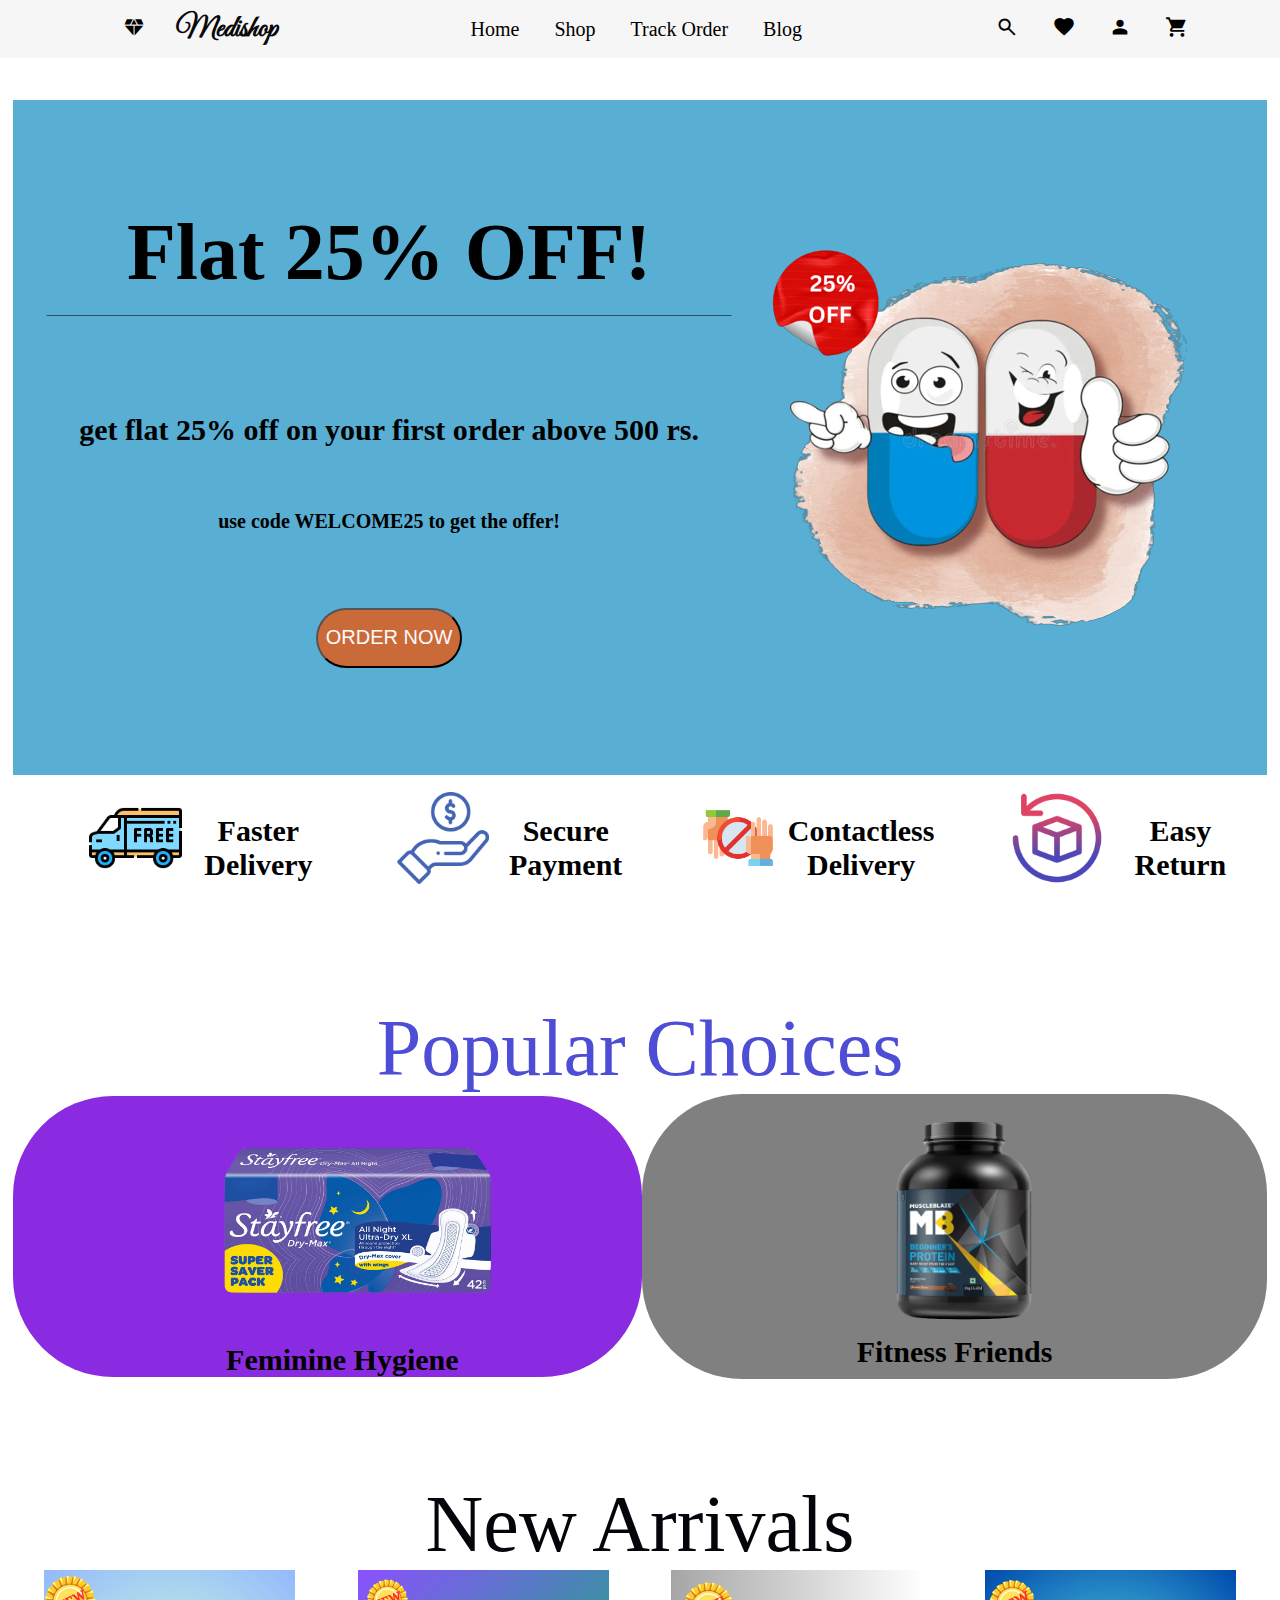
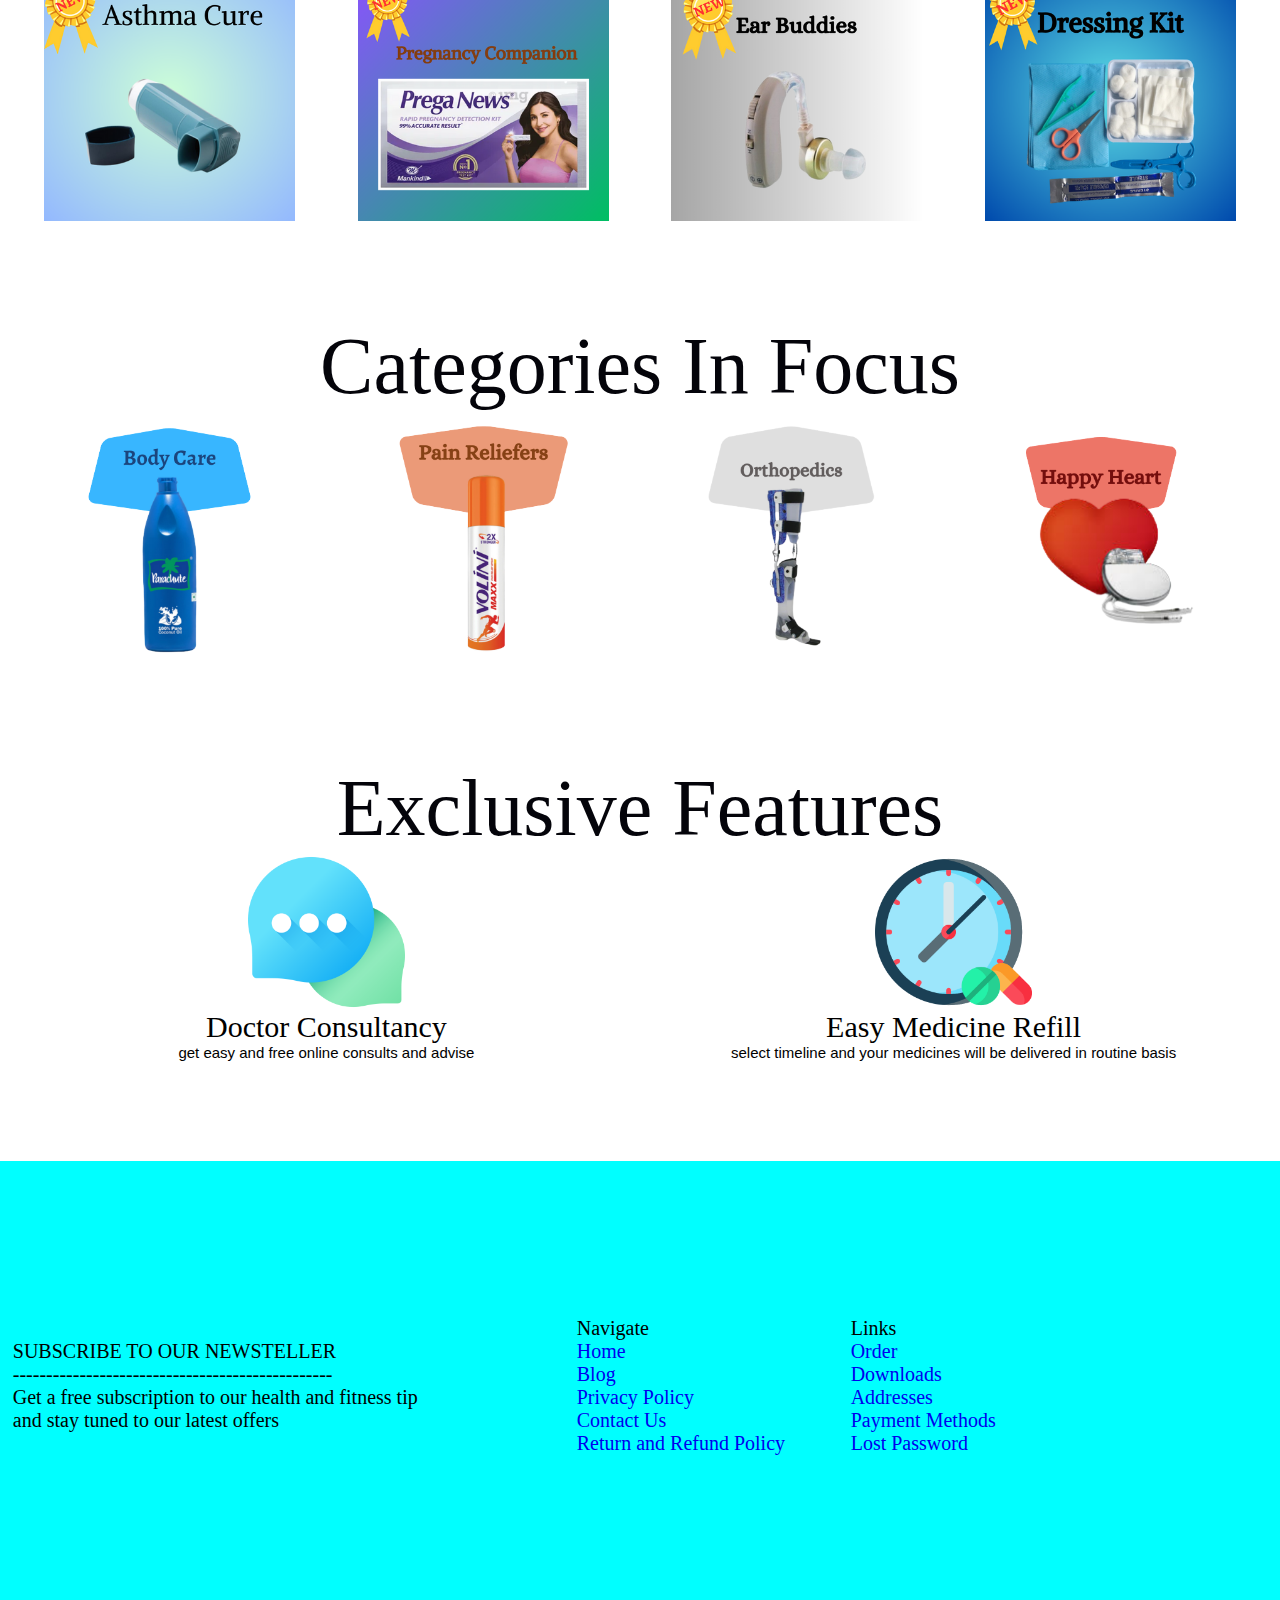
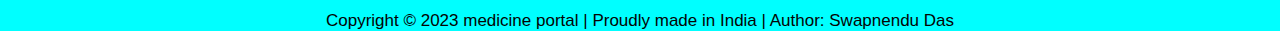
<file: prototype/index.html>
<!DOCTYPE html>
<html lang="en">
<head>
    <meta charset="UTF-8">
    <meta name="viewport" content="width=device-width, initial-scale=1.0">
    <title>medishop ~ Duare Medicine</title>
    <link rel="stylesheet" href="style.css">
    <link rel="stylesheet" href="https://fonts.googleapis.com/css2?family=Material+Symbols+Outlined:opsz,wght,FILL,GRAD@20..48,100..700,0..1,-50..200" />
    <link rel="stylesheet" href="https://fonts.googleapis.com/css2?family=Material+Symbols+Outlined:opsz,wght,FILL,GRAD@20..48,100..700,0..1,-50..200" />

</head>
<body>
    <div class="container1">
        <header class="header">
            <div class="logo">
                <a href="#"><span class="material-symbols-outlined">
                    diamond
                    </span></a>
                    <a href="#"><h2>Medishop</h2></a>
            </div>

            <nav class="nav">
                <a href="#">Home    </a>
                <a href="#">Shop    </a>
                <a href="#">Track Order </a>
                <a href="#">Blog    </a>
            </nav>

            <div class="icons">
                <a id="search" href="#"><span class="material-symbols-outlined">
                    search
                    </span></a>
                <a id="favorite" href="#"><span class="material-symbols-outlined">
                    favorite
                    </span></a>
                <a href="#"><span class="material-symbols-outlined">
                    person
                    </span></a>
                <a href="#"><span class="material-symbols-outlined">
                        shopping_cart
                        </span>
                </a>
            </div>
        </header>
        <div class="maintext">
            <div class="leftside">
                <div class="first">
                    <p>Flat 25% OFF!</p>
                </div>
                <div>
                    <p>_________________________________________________________________________________________________________________________________________</p>
                </div>
                <div class="second">
                    <p>get flat 25% off on your first order above 500 rs.</p>
                </div>
                <div class="third">
                    <p>use code WELCOME25 to get the offer!</p>
                </div>
                <button>ORDER NOW</button>
            </div>
            <div class="rightside">
                <img src="25__OFF-removebg-preview.png" alt="image">
            </div>
        </div>

        <div class="search">
            <h1>Search.........</h1>
            
        </div>
        <div class="favorite">
            <h1>Oops!Your cart is Empty for now!</h1>
        </div>
        <div class="login"></div>
        <div class="cart">
            <div class="checkbox">
                
            </div>
        </div>
    </div>

    <div class="container2">
        <div class="features">
            <div class="left">
                <div class="first">
                <img src="van.png" alt="image"></div>
                <div class="second">
                <p>Faster Delivery</p></div>
            </div>
            <div class="mid1">
                <div class="first">
                <img src="hand.png" alt="image"></div>
                <div class="second">
                <p>Secure Payment</p></div>
            </div>
            <div class="mid2">
                <div class="first">
                <img src="no-touch.png" alt="image"></div>
                <div class="second">
                <p>Contactless Delivery</p></div>
            </div>
            <div class="right">
                <div class="first">
                <img src="product-return.png" alt="image"></div>
                <div class="second">
                <p>Easy Return</p></div>
            </div>
            
        </div>

    </div>
    <div class="head1">
        <p>Popular Choices</p>
    </div>
    <div class="container3">
        <div class="popchoices">
            <div class="l8">
                <div class="top">
                    <img src="81ltNQBe2LL-removebg-preview.png" alt="image">
                </div>
                <div class="bottom">
                    <p>Feminine Hygiene</p>
                </div>

            </div>
            <div class="r8">
                <div class="top">
                    <img src="prd_2839991-MuscleBlaze-Beginners-Protein-Powder-4-removebg-preview.png" alt="image">
                </div>
                <div class="bottom">
                    <p>Fitness Friends</p>
                </div>
            </div>
        </div>

    </div>

    <div class="head2">
        <p>New Arrivals</p>
    </div>
    <div class="container4">
        <div class="arrival">
            <div class="l1">
                    <img src="Asthma Cure (1).png" alt="image">
            </div>
            <div class="l2">
                    <img src="Pregnancy Companion (1).png" alt="image">
            </div>
            <div class="l3">
                <img src="Ear Buddies (1).png" alt="image">
            </div>
            <div class="l4">
                <img src="Dressing Kit.png" alt="image">
        </div>
        
        </div>

    </div>

    <div class="head3">
        <p>Categories In Focus</p>
    </div>
    <div class="container5">
        <div class="focus">
            <div class="n1">
                <img src="Body_Care-removebg-preview.png" alt="image">
            </div>
            <div class="n2">
                <img src="Pain_Reliefers-removebg-preview.png" alt="image">
            </div>
            <div class="n3">
                <img src="Orthopedics__1_-removebg-preview.png" alt="image">
            </div>
            <div class="n4">
                <img src="Happy_Heart__1_-removebg-preview.png" alt="image">
        </div>
        
        </div>

    </div>

    <div class="head4">
        <p>Exclusive Features</p>
    </div>
    <div class="container6">
        <div class="exclusive">
            <div class="e1">
                    <img src="chat.png" alt="image">
                    <div>
                        <p>Doctor Consultancy</p>
                    </div>
                    <div class="text">
                        <p>get easy and free online consults and advise</p>
                    </div>
            </div>
            <div class="e2">
                    <img src="clock.png" alt="image">
                    <div>
                        <p>Easy Medicine Refill</p>
                    </div>
                    <div class="text">
                        <p>select timeline and your medicines will be delivered in routine basis</p>
                    </div>
            </div>
        </div>

    </div>

    <div class="head4">
        <p></p>
    </div>
    <div class="container7">
        <div class="footer">
            <div class="f1">
                <div>SUBSCRIBE TO OUR NEWSTELLER</div>
                <div>------------------------------------------------</div>
                <div>Get a free subscription to our health and fitness tip and stay tuned to our latest offers</div>
            </div>
            <div class="f2">
                <p>Navigate</p>
                <a href="#">Home</a>
                <a href="#">Blog</a>
                <a href="#">Privacy Policy</a>
                <a href="#"> Contact Us</a>
                <a href="#">Return and Refund Policy</a>
            </div>
            <div class="f3">
                <p>Links</p>
                <a href="#">Order</a>
                <a href="#">Downloads</a>
                <a href="#">Addresses</a>
                <a href="#">Payment Methods</a>
                <a href="#">Lost Password</a>
            </div>
        </div>

    </div>
    <div class="head5">
        <p>Copyright © 2023 medicine portal | Proudly made in India | Author: Swapnendu Das</p>
    </div>

    <script src="script.js"></script>

</body>
</html>
</file>
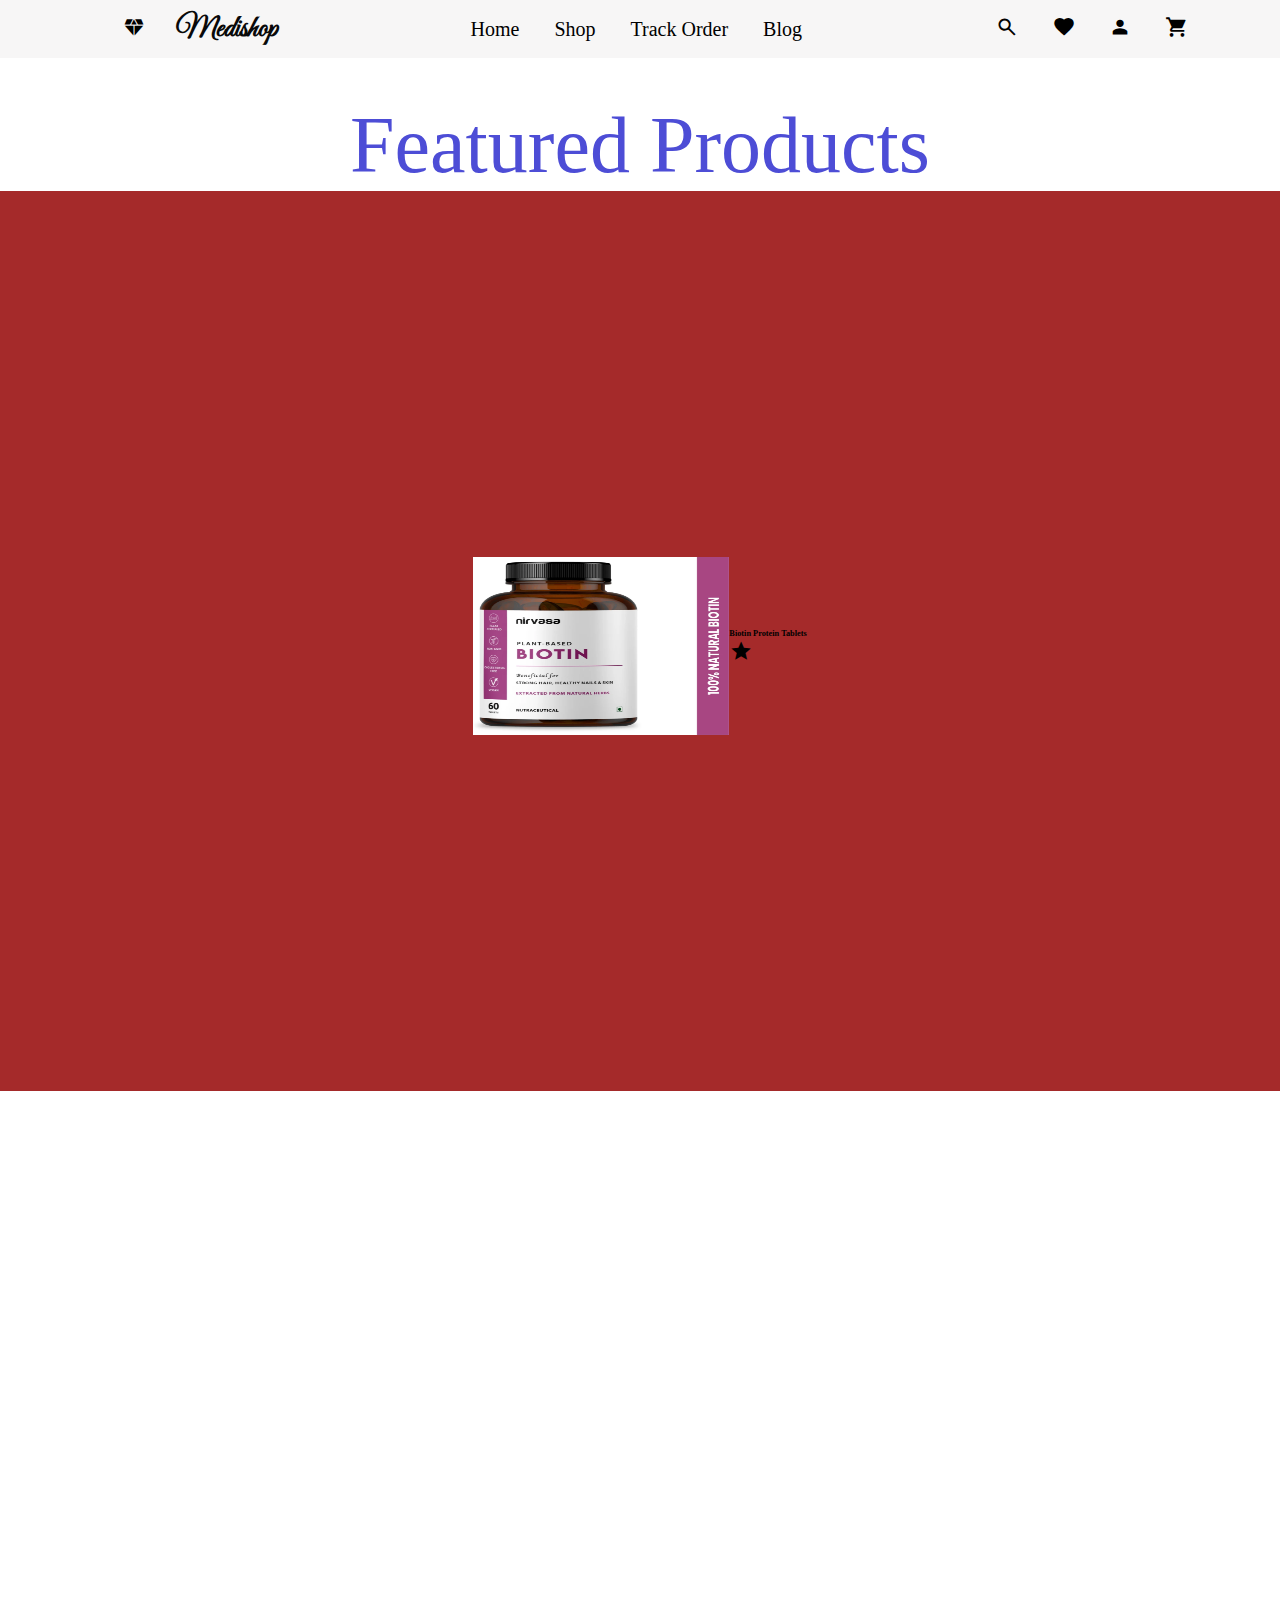
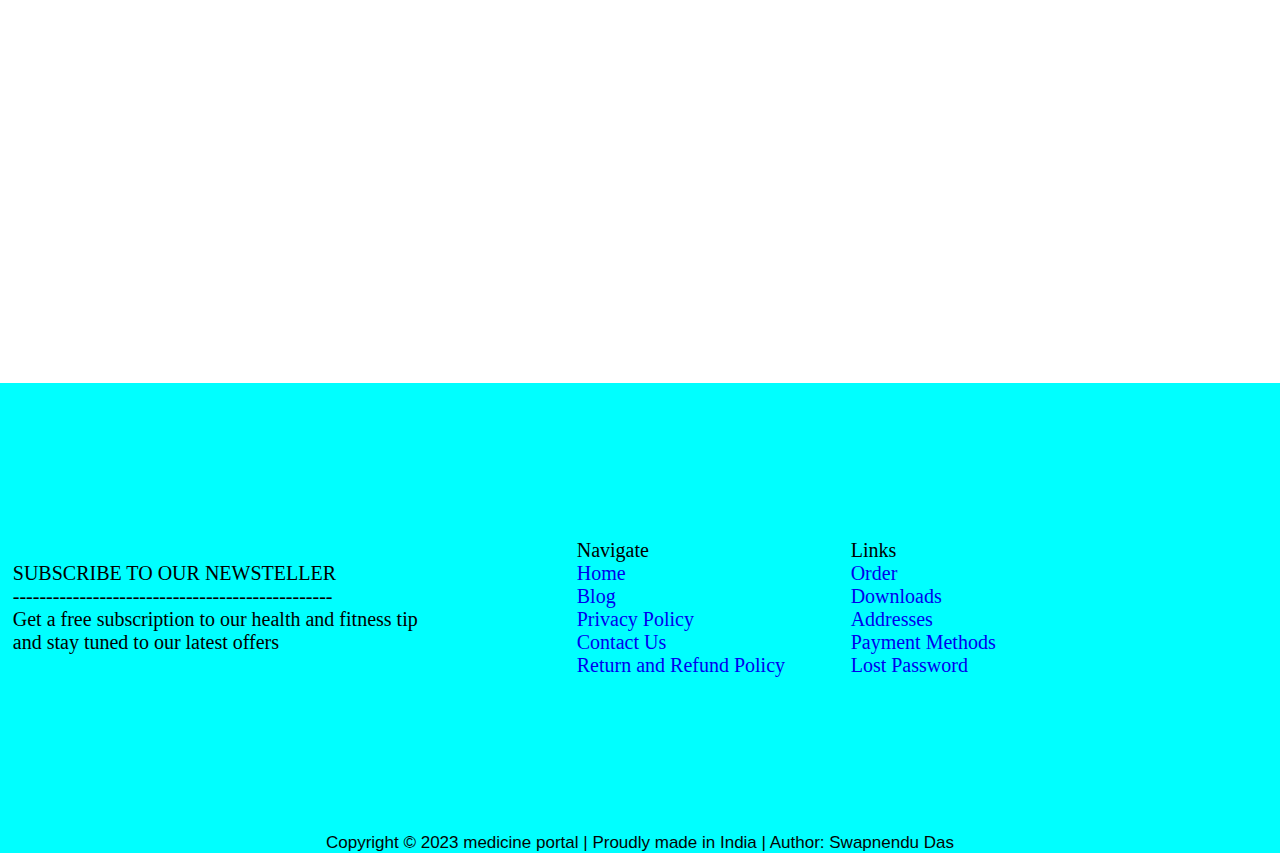
<file: prototype/shop.html>
<!DOCTYPE html>
<html lang="en">
<head>
    <meta charset="UTF-8">
    <meta name="viewport" content="width=device-width, initial-scale=1.0">
    <title>medishop ~ Duare Medicine</title>
    <link rel="stylesheet" href="style.css">
    <link rel="stylesheet" href="https://fonts.googleapis.com/css2?family=Material+Symbols+Outlined:opsz,wght,FILL,GRAD@20..48,100..700,0..1,-50..200" />
    <link rel="stylesheet" href="https://fonts.googleapis.com/css2?family=Material+Symbols+Outlined:opsz,wght,FILL,GRAD@20..48,100..700,0..1,-50..200" />

</head>
<body>
    <div class="head0">
        <p>Featured Products</p>
    </div>
    
    <div class="pro-container">
        <div class="pro">
            <img src="60-plant-based-biotin-tablet-for-hair-growth-glowing-skin-original-imagu9bv6dfahuaz.webp" alt="">
            <div class="des">
                <h5>Biotin Protein Tablets</h5>
                <span class="material-symbols-outlined">
                    star
                    </span>
            </div>
        </div>
    </div>
    <div class="container1">
        <header class="header">
            <div class="logo">
                <a href="#"><span class="material-symbols-outlined">
                    diamond
                    </span></a>
                    <a href="#"><h2>Medishop</h2></a>
            </div>

            <nav class="nav">
                <a href="#">Home    </a>
                <a href="#">Shop    </a>
                <a href="#">Track Order </a>
                <a href="#">Blog    </a>
            </nav>

            <div class="icons">
                <a href="#"><span class="material-symbols-outlined">
                    search
                    </span></a>
                <a href="#"><span class="material-symbols-outlined">
                    favorite
                    </span></a>
                <a href="#"><span class="material-symbols-outlined">
                    person
                    </span></a>
                <a href="#"><span class="material-symbols-outlined">
                        shopping_cart
                        </span>
                </a>
            </div>
        </header>
        
    </div>
    <div class="head4">
        <p></p>
    </div>
    <div class="container7">
        <div class="footer">
            <div class="f1">
                <div>SUBSCRIBE TO OUR NEWSTELLER</div>
                <div>------------------------------------------------</div>
                <div>Get a free subscription to our health and fitness tip and stay tuned to our latest offers</div>
            </div>
            <div class="f2">
                <p>Navigate</p>
                <a href="#">Home</a>
                <a href="#">Blog</a>
                <a href="#">Privacy Policy</a>
                <a href="#"> Contact Us</a>
                <a href="#">Return and Refund Policy</a>
            </div>
            <div class="f3">
                <p>Links</p>
                <a href="#">Order</a>
                <a href="#">Downloads</a>
                <a href="#">Addresses</a>
                <a href="#">Payment Methods</a>
                <a href="#">Lost Password</a>
            </div>
        </div>

    </div>
    <div class="head5">
        <p>Copyright © 2023 medicine portal | Proudly made in India | Author: Swapnendu Das</p>
    </div>

</body>
</html>
</file>
<file: prototype/style.css>
@import url('https://fonts.googleapis.com/css2?family=Great+Vibes&display=swap');


*{
    margin:0;
    padding:0;
    box-sizing: border-box;
    outline: none;
    text-decoration: none;
}

html{
    font-size: 62.5%;
    scroll-behavior: smooth;
}

.container1{
width: 100%;
height: 88vh;
display: flex;
justify-content: center;
align-items: center;
overflow: hidden;
}

.header{
    width: 100%;
    height: auto;
    padding: 1rem;
    background: rgb(247, 246, 246);
    color: rgba(255, 255, 255, 0);
    display: flex;
    z-index: 10000000000;
    align-items: center;
    justify-content: space-around;
    position: fixed;
    top: 0;
    left: 0;
}

.header h2{
    font-family: 'Great Vibes', cursive;
    color: rgb(9, 9, 9);
    font-size: 3rem;

}

.header a{
    color: black;
    font-size: 2rem;
    padding-left: 3rem;
    font-weight: lighter;
}

.logo{
    display: flex;
    justify-content: space-around;
    align-items: center;
}

.maintext{
    width: 98%;
    height: 75%;
    background: rgb(88, 174, 211);
    position: absolute;
    top: 10%;
    margin: 1rem auto;
    display: flex;
    align-items: center;
    justify-content: flex-start;

}

.leftside{
    width: 60%;
    height: 100%;
    background: rgb(88, 174, 211);
    display: flex;
    align-items: center;
    flex-direction: column;
    justify-content: space-evenly;
    color: black;
    padding: 1rem;

}

.first{
    width: 100%;
    background-color: transparent;
    color: black;
    height: 0%;
    font-size: 8rem;
    align-items: center;
    text-align: center;
    font-weight: bolder;
}

.second{
    width: 100%;
    background-color: transparent;
    color: black;
    height: 0%;
    font-size: 3rem;
    align-items: center;
    text-align: center;
    font-weight: bolder;
}

.third{
    width: 100%;
    background-color: transparent;
    color: black;
    height: 0%;
    font-size: 2rem;
    align-items: center;
    text-align: center;
    font-weight: bold;
}

.righttside{
    width: 35%;
    height: 100%;
    display: flex;
    align-items: center;
    justify-content: center;
    background: black;
    overflow: hidden;
}

.righttside img{
    width: 10%;
    height: 10%;

}

button{
    width: 20%;
    height: 6rem;
    border-radius: 3rem;
    background: rgb(203, 106, 57);
    color:rgb(252, 251, 249);
    font-size: 2rem;
    transition: 1s;

}

button:hover{
    word-spacing: 0.5rem;
    font-size: 2.5rem;
    cursor: pointer;
    padding-left: 1rem;

}

.container2{
    width: 98%;
    height: auto;
    background-color: white;
}

.features{
    width: 98%;
    height: 25%;
    background: rgb(255, 255, 255);
    position: relative;
    top: auto;
    margin: auto;
    display: flex;
    align-items: center;
    justify-content: flex-start;
}

.left{
    width: 25%;
    height: 25%;
    display: flex;
    align-items: center;
    padding-left: 5%;
    font-size: 1.5rem;
    justify-content: center;
    background: transparent;
    overflow: hidden;  
}

.left img{
    width: 75%;
    height: 75%;
}

.mid1{
    width: 25%;
    height: 25%;
    display: flex;
    align-items: center;
    padding-left: 5%;
    font-size: 1.5rem;
    justify-content: center;
    background: transparent;
    overflow: hidden;  
}

.mid1 img{
    width: 75%;
    height: 75%;
}

.mid2{
    width: 25%;
    height: 25%;
    display: flex;
    align-items: center;
    padding-left: 5%;
    font-size: 1.5rem;
    justify-content: center;
    background: transparent;
    overflow: hidden;  
}

.mid2 img{
    width: 75%;
    height: 75%;
}

.right{
    width: 25%;
    height: 25%;
    display: flex;
    align-items: center;
    padding-left: 5%;
    font-size: 1.5rem;
    justify-content: center;
    background: transparent;
    overflow: hidden;  
}

.right img{
    width: 75%;
    height: 75%;
}

.container3{
    width: 100%;
    height: 100%;
    color: blue;
    display: flex;
    justify-content: center;
    align-items: center;
    overflow: hidden;
}

.head0{
    font-size: 8rem;
    padding-top: 10rem;
    color: rgb(77, 77, 214);
    font-family:Cambria, Cochin, Georgia, Times, 'Times New Roman', serif;
    text-align: center;
}

.head1{
    font-size: 8rem;
    color: rgb(77, 77, 214);
    font-family:Cambria, Cochin, Georgia, Times, 'Times New Roman', serif;
    text-align: center;
    padding-top: 10rem;
}

.popchoices{
    width: 98%;
    height: auto;
    background: rgb(255, 255, 255);
    position: relative;
    display: flex;
    align-items: center;
}

.l8{
    width: 80%;
    height: 100%;
    display: flex;
    background-color:blueviolet;
    border-radius: 10rem;
    align-items: center;
    padding-left: 3rem;
    flex-direction: column;
    font-size: 3rem;
    color: black;
    font-weight: bolder;
}

.r8{
    width: 80%;
    height: 65%;
    display: flex;
    font-size: 3rem;
    background-color: gray;
    border-radius: 10rem;
    align-items: center;
    flex-direction: column;
    color: black;
    padding: 1rem;
    font-weight: bolder;
}

.l8 img{
    padding-left: 15rem;
    width: 80%;
    height: 80%;
    align-items: center;
}

.r8 img{
    padding-left: 20rem;
    width: 70%;
    height: 65%;
    align-items: center;
}

.container4{
    width: 100%;
    height: 100%;
    color: blue;
    display: flex;
    justify-content: center;
    align-items: center;
    overflow: hidden;
}

.head2{
    font-size: 8rem;
    color: rgb(4, 4, 10);
    font-family:Cambria, Cochin, Georgia, Times, 'Times New Roman', serif;
    text-align: center;
    padding-top: 10rem;
}

.arrival{
    width: 98%;
    height: auto;
    background: rgb(255, 255, 255);
    position: relative;
    display: flex;
    align-items: center;
}

.l1{
    width: 80%;
    height: 100%;
    display: flex;
    align-items: center;
    flex-direction: column;
    color: black;
}

.l2{
    width: 80%;
    height: 65%;
    display: flex;
    align-items: center;
    flex-direction: column;
    color: black;
}

.l3{
    width: 80%;
    height: 100%;
    display: flex;
    align-items: center;
    flex-direction: column;
    color: black;
}

.l4{
    width: 80%;
    height: 65%;
    display: flex;
    align-items: center;
    flex-direction: column;
    color: black;
}

.l1 img{
    height: 80%;
    width: 80%;
}

.l2 img{
    height: 80%;
    width: 80%;
}

.l3 img{
    height: 80%;
    width: 80%;
}

.l4 img{
    height: 80%;
    width: 80%;
}

.container5{
    width: 100%;
    height: 100%;
    color: blue;
    display: flex;
    justify-content: center;
    align-items: center;
    overflow: hidden;
}

.head3{
    font-size: 8rem;
    color: rgb(4, 4, 10);
    font-family:Cambria, Cochin, Georgia, Times, 'Times New Roman', serif;
    text-align: center;
    padding-top: 10rem;
}

.focus{
    width: 98%;
    height: auto;
    background: rgb(255, 255, 255);
    position: relative;
    display: flex;
    align-items: center;
}

.n1{
    width: 80%;
    height: 100%;
    display: flex;
    align-items: center;
    flex-direction: column;
    color: black;
}

.n2{
    width: 80%;
    height: 65%;
    display: flex;
    align-items: center;
    flex-direction: column;
    color: black;
}

.n3{
    width: 80%;
    height: 100%;
    display: flex;
    align-items: center;
    flex-direction: column;
    color: black;
}

.n4{
    width: 80%;
    height: 65%;
    display: flex;
    align-items: center;
    flex-direction: column;
    color: black;
}

.n1 img{
    height: 80%;
    width: 80%;
}

.n2 img{
    height: 80%;
    width: 80%;
}

.n3 img{
    height: 80%;
    width: 80%;
}

.n4 img{
    height: 80%;
    width: 80%;
}

.container6{
    width: 100%;
    height: 100%;
    color: rgb(9, 9, 11);
    display: flex;
    justify-content: center;
    align-items: center;
    overflow: hidden;
}

.head4{
    font-size: 8rem;
    color: rgb(4, 4, 10);
    font-family:Cambria, Cochin, Georgia, Times, 'Times New Roman', serif;
    text-align: center;
    padding-top: 10rem;
}

.exclusive{
    width: 98%;
    height: auto;
    background: rgb(255, 255, 255);
    position: relative;
    display: flex;
    align-items: center;
}

.e1{
    width: 80%;
    height: 100%;
    display: flex;
    font-size: 3rem;
    align-items: center;
    flex-direction: column;
    color: black;
}

.e2{
    width: 80%;
    height: 65%;
    display: flex;
    font-size: 3rem;
    align-items: center;
    flex-direction: column;
    color: black;
}

.e1 img{
    height: 25%;
    width: 25%;
}

.e2 img{
    height: 25%;
    width: 25%;
}

.text{
    font-size: 1.5rem;
    font-weight:10;
    font-style: normal;
    font-family: 'Gill Sans', 'Gill Sans MT', Calibri, 'Trebuchet MS', sans-serif;
}

.container7{
    width: 100%;
    height: auto;
    color: rgb(9, 9, 11);
    background-color: aqua;
    display: flex;
    justify-content: center;
    align-items: center;
    overflow: hidden;
}

.footer{
    width: 98%;
    height: 50vh;
    background:rgb(0, 255, 255);
    position: relative;
    display: flex;
    align-items: center;
}

.f1{
    width: 33%;
    height: 100%;
    display: flex;
    font-size: 2rem;
    align-items:start;
    justify-content: center;
    flex-direction: column;
    color: black;
}

.f2{
    width: 33%;
    height: 100%;
    display: flex;
    font-size: 2rem;
    padding-left: 15rem;
    align-items:start;
    justify-content: center;
    flex-direction: column;
    color: black;
}

.f3{
    width: 33%;
    height: 100%;
    display: flex;
    font-size: 2rem;
    align-items:start;
    padding-inline: 1rem;
    justify-content: center;
    flex-direction: column;
    color: black;
}

.head5{
    font-size: 1.7rem;
    color: rgb(4, 4, 4);
    font-family:Arial, Helvetica, sans-serif;
    text-align: center;
    background-color: aqua;
}

.material-symbols-outlined {
    border-color: black;
  font-variation-settings:
  'FILL' 1,
  'wght' 400,
  'GRAD' 25,
  'opsz' 20
}

.pro img{
    height: 20%;
    width: 20%;
}
.procontainer{
    width: 100%;
height: 0%;
display: flex;
justify-content: center;
align-items: center;
overflow: hidden;
    padding-top: 1rem;
}

.pro{
    width: 100%;
    height: 100vh;
    background-color: brown;
    display: flex;
    justify-content: center;
    align-items: center;
    overflow: hidden;
        padding-top: 1rem;

}

.search{
    width: 30rem;
    height: 5rem;
    background: whitesmoke;
    border-radius: 2rem;
    align-items: center;
    justify-content: space-between;
    position: fixed;
    border: 2px solid white;
    padding: 1rem;
    top: -510%;
    right: 5%;
    z-index: 100000;
}

.search h1{
    font-size: 3rem;
    height: 5rem;
}

.search.active{
    top: 10%;
    right: 5%;
    transition: 0.5s;
}

.favorite{
    width: 100rem;
    height: 50rem;
    background: white;
    display: flex;
    align-items: center;
    justify-content: center;
    border-radius: 2rem;
    position: fixed;
    transition: 0.8s;
    top: -110%;
    right: 50%;
    padding: 2rem;
    text-align: 2rem;
    border:2px solid black;

}

.favorite h1{
    font-size: 3rem;
    height: 5rem;
}

.favorite.active{
    top: 10%;

    transition: 0.8s;
}

.checkout{
    width: 70rem;
    height: 50rem;
    background: white;
    display: flex;
    align-items: center;
    justify-content: center;
    border-radius: 5rem;
    position: fixed;
    transition: 0.8s;
    top: -110%;
    right: 50%;
    padding: 2rem;
    text-align: 2rem;
    border:2px solid black;
}
</file>
